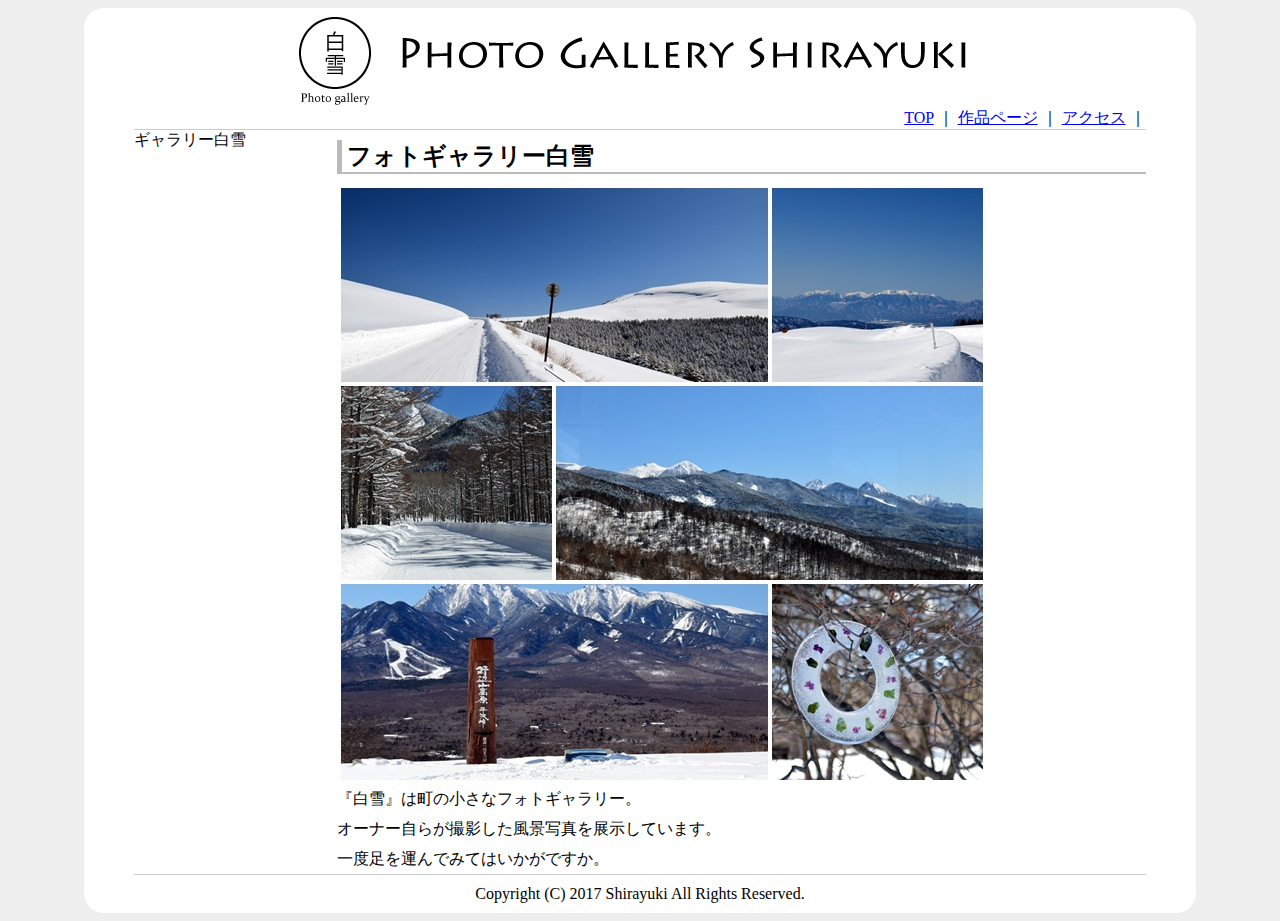
<file: index.html>
<!doctype html>
<html lang="ja">
<head>
	<meta charset="utf-8">
	<title>ギャラリー白雪</title>
	<link rel="stylesheet" href="content.css">
</head>
<body>

	<div id="wrap">

		<div id="header">
			<h1><img id="logo" src="images/logo4.png" alt="ギャラリー白雪" width="700" height="100"></h1>
		</div><!-- /header -->
		
		<div id="nav">
			<ul>
				<li><a href="index.html">TOP</a> ｜</li>
				<li><a href="photo.html">作品ページ</a> ｜</li>
				<li><a href="access.html">アクセス</a> ｜</li>
			</ul>
		</div><!-- /nav -->
		
		<div id="sidebar">
			<p>ギャラリー白雪</p>
		</div><!-- /sidebar -->
		
		<div id="article">
		
			<h2>フォトギャラリー白雪</h2>
			
			<p><img src="images/mainimage.jpg" alt="メインイメージ" width="650" height="600"></p>
			<p>『白雪』は町の小さなフォトギャラリー。</p>
			<p>オーナー自らが撮影した風景写真を展示しています。</p>
			<p>一度足を運んでみてはいかがですか。</p>
	
		</div><!-- /article -->
		
		<div id="footer">
			<p>Copyright (C) 2017 Shirayuki All Rights Reserved.</p>
		</div><!-- /footer -->
		
	</div><!-- /wrap -->
	
	
</body>
</html>
</file>
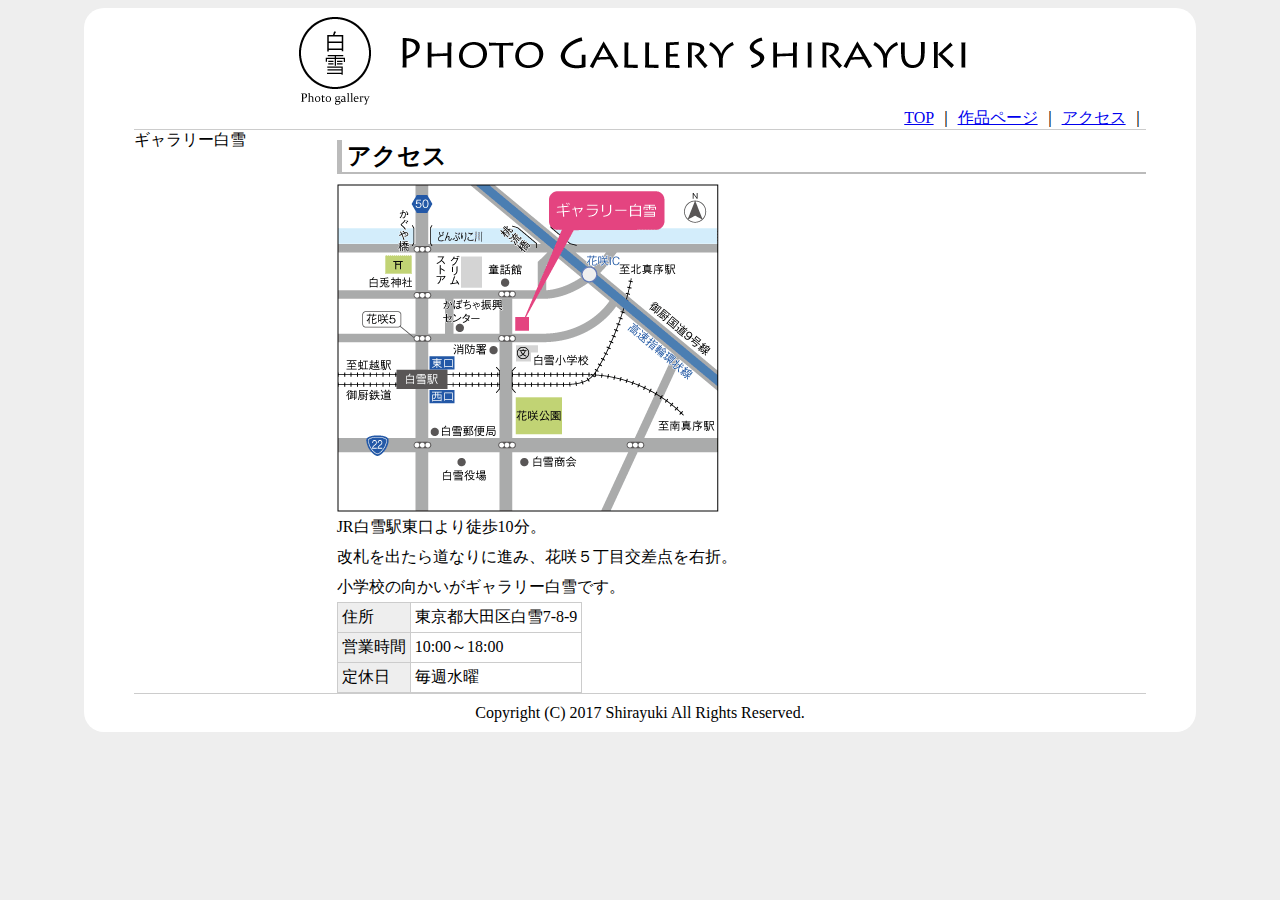
<file: access.html>
<!doctype html>
<html lang="ja">
<head>
	<meta charset="utf-8">
	<title>ギャラリー白雪</title>
	<link rel="stylesheet" href="content.css">
</head>
<body>

	<div id="wrap">

		<div id="header">
			<h1><img id="logo" src="images/logo4.png" alt="ギャラリー白雪" width="700" height="100"></h1>
		</div><!-- /header -->
		
		<div id="nav">
			<ul>
				<li><a href="index.html">TOP</a> ｜</li>
				<li><a href="photo.html">作品ページ</a> ｜</li>
				<li><a href="access.html">アクセス</a> ｜</li>
			</ul>
		</div><!-- /nav -->
		
		<div id="sidebar">
			<p>ギャラリー白雪</p>
		</div><!-- /sidebar -->
		
		<div id="article">
		
			<h2>アクセス</h2>
	
			<p><img src="images/map.png" alt="地図" width="382" height="328"></p>
			<p>JR白雪駅東口より徒歩10分。</p>
			<p>改札を出たら道なりに進み、花咲５丁目交差点を右折。</p>
			<p>小学校の向かいがギャラリー白雪です。</p>
			<table>
				<tr>
					<th scope="row">住所</th>
					<td>東京都大田区白雪7-8-9</td>
				</tr>
				<tr>
					<th scope="row">営業時間</th>
					<td>10:00～18:00</td>
				</tr>
				<tr>
					<th scope="row">定休日</th>
					<td>毎週水曜</td>
				</tr>
			</table>
	
		</div><!-- /article -->
		
		<div id="footer">
			<p>Copyright (C) 2017 Shirayuki All Rights Reserved.</p>
		</div><!-- /footer -->
		
	</div><!-- /wrap -->
	
	
</body>
</html>
</file>
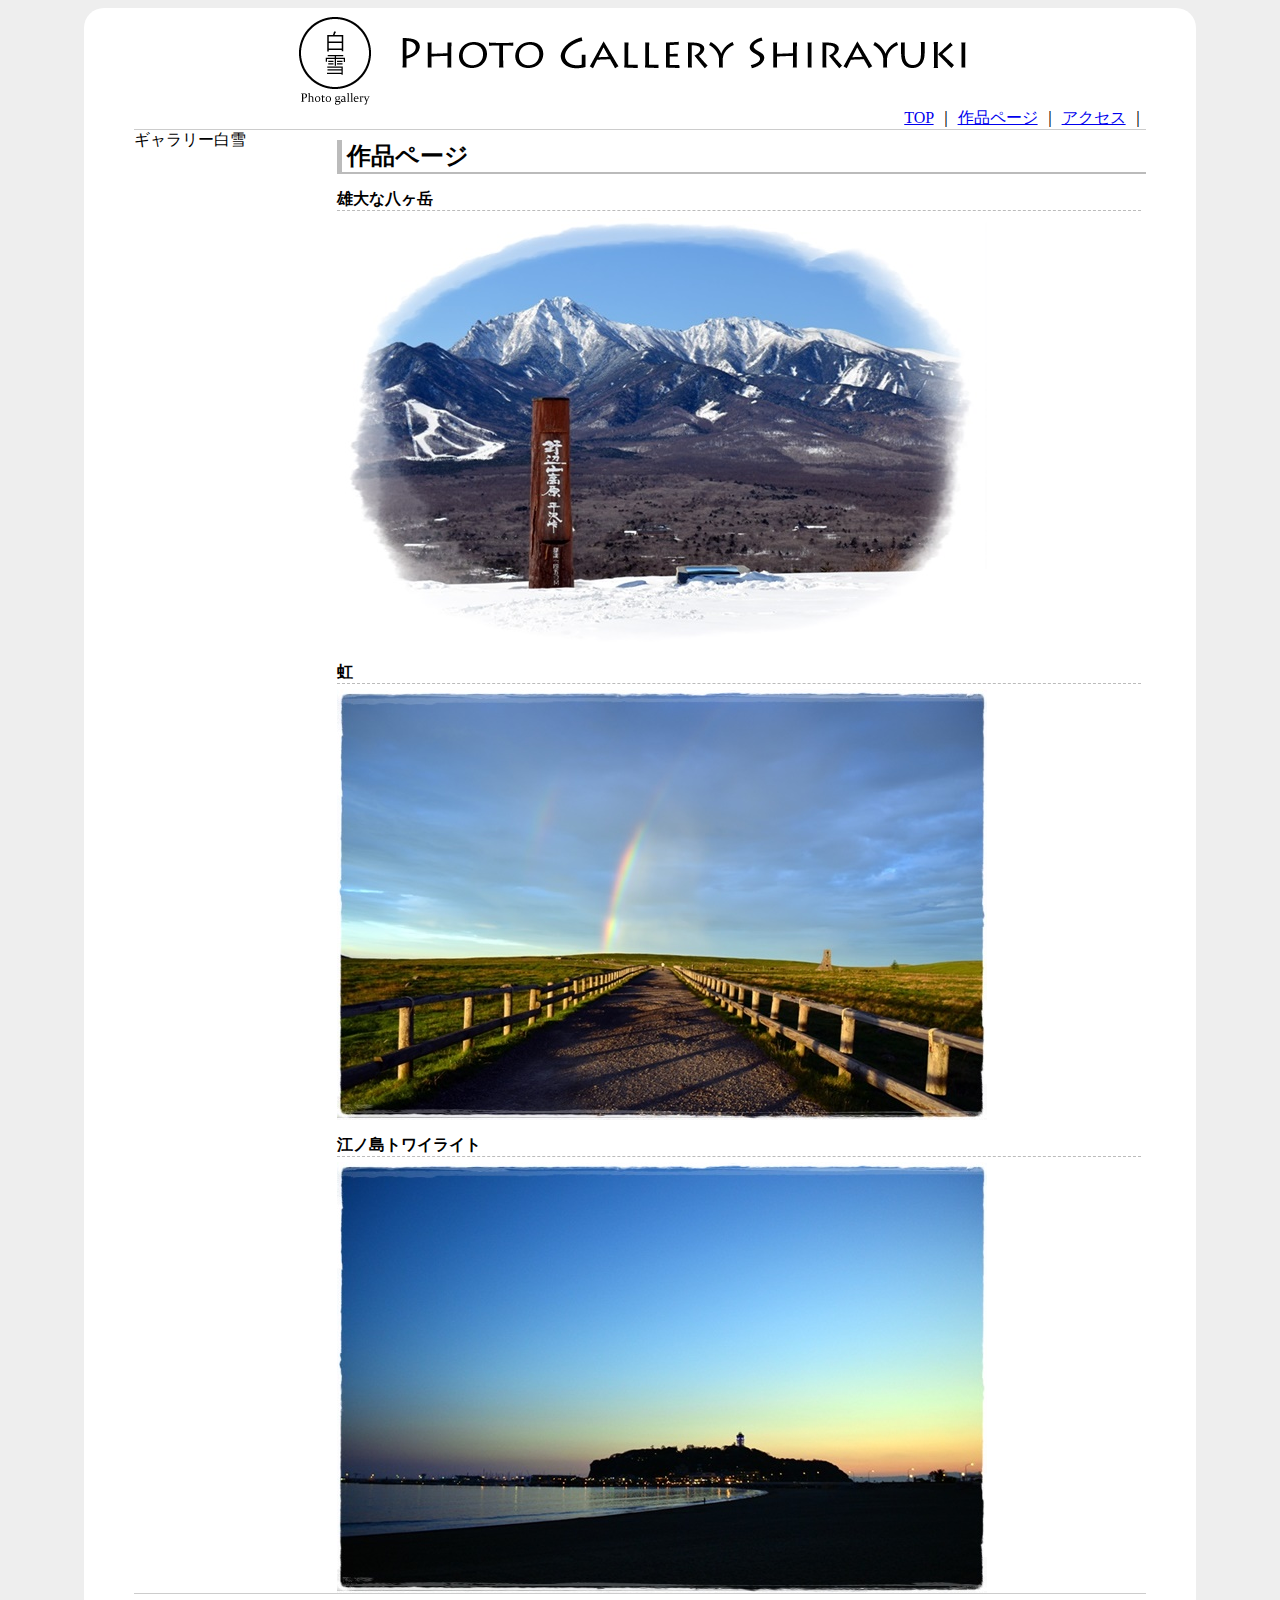
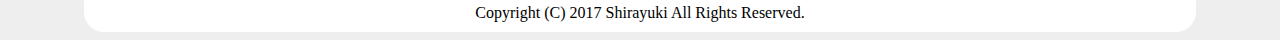
<file: photo.html>
<!doctype html>
<html lang="ja">
<head>
	<meta charset="utf-8">
	<title>ギャラリー白雪</title>
	<link rel="stylesheet" href="content.css">
</head>
<body>

	<div id="wrap">

		<div id="header">
			<h1><img id="logo" src="images/logo4.png" alt="ギャラリー白雪" width="700" height="100"></h1>
		</div><!-- /header -->
		
		<div id="nav">
			<ul>
				<li><a href="index.html">TOP</a> ｜</li>
				<li><a href="photo.html">作品ページ</a> ｜</li>
				<li><a href="access.html">アクセス</a> ｜</li>
			</ul>
		</div><!-- /nav -->
		
		<div id="sidebar">
			<p>ギャラリー白雪</p>
		</div><!-- /sidebar -->
		
		<div id="article">
		
			<h2>作品ページ</h2>

			<h3>雄大な八ヶ岳</h3>			
			<p><img src="images/25.jpg" alt="雄大な八ヶ岳" width="650" height="431"></p>

			<h3>虹</h3>
			<p><img src="images/09.jpg" alt="虹" width="650" height="431"></p>

			<h3>江ノ島トワイライト</h3>
			<p><img src="images/15.jpg" alt="江ノ島トワイライト" width="650" height="431"></p>

		</div>
		<!-- /article -->
		
		<div id="footer">
			<p>Copyright (C) 2017 Shirayuki All Rights Reserved.</p>
		</div><!-- /footer -->
		
	</div><!-- /wrap -->
	
	
</body>
</html>
</file>
<file: content.css>
/* CSS Document */

@import 'reset.css'; /* スタイルを初期化 */

body {
    background-color: #eeeeee;
}

#wrap {
    background: #ffffff;
    border-radius: 20px;
    margin: auto;
    padding: 0 50px;
    width: calc(100% - 20%);
}

#header h1 {
    text-align: center;
}

#header h1 img {
    height: auto;
    max-width: 100%;
}

#nav {
    border-bottom: solid 1px #cccccc;
}

#nav ul {
    text-align: right;
}

#nav ul li {
    display: inline;
}

#sidebar {
    float: left;
    width: 20%;
}

#article {
    float: left;
    width: calc(100% - 20%);
}

#article h2 {
    border-bottom: solid 2px #bbbbbb;
    border-left: solid 5px #bbbbbb;
    font-size: 24px;
    font-weight: bold;
    margin-bottom: 10px;
    margin-top: 10px;
    padding-left:5px;
}

#article h3 {
    border-bottom: 1px dashed #bbbbbb;
    font-weight:bold;
    margin: 15px 5px 5px 0;
}

#article p {
    line-height: 30px;
}

#article p img {
    height: auto;
    max-width: 100%;
}

#article table {
    border:1px solid #333333;
    border-collapse: collapse;
}

#article table th {
    background-color: #eeeeee;
    border: 1px solid #cccccc;
    padding: 4px;
}

#article table td {
    border: 1px solid #cccccc;
    padding:4px;
}


#footer {
    border-top: solid 1px #cccccc;
    clear: both;
}

#footer p {
    padding: 10px;
    text-align: center;
}
</file>
